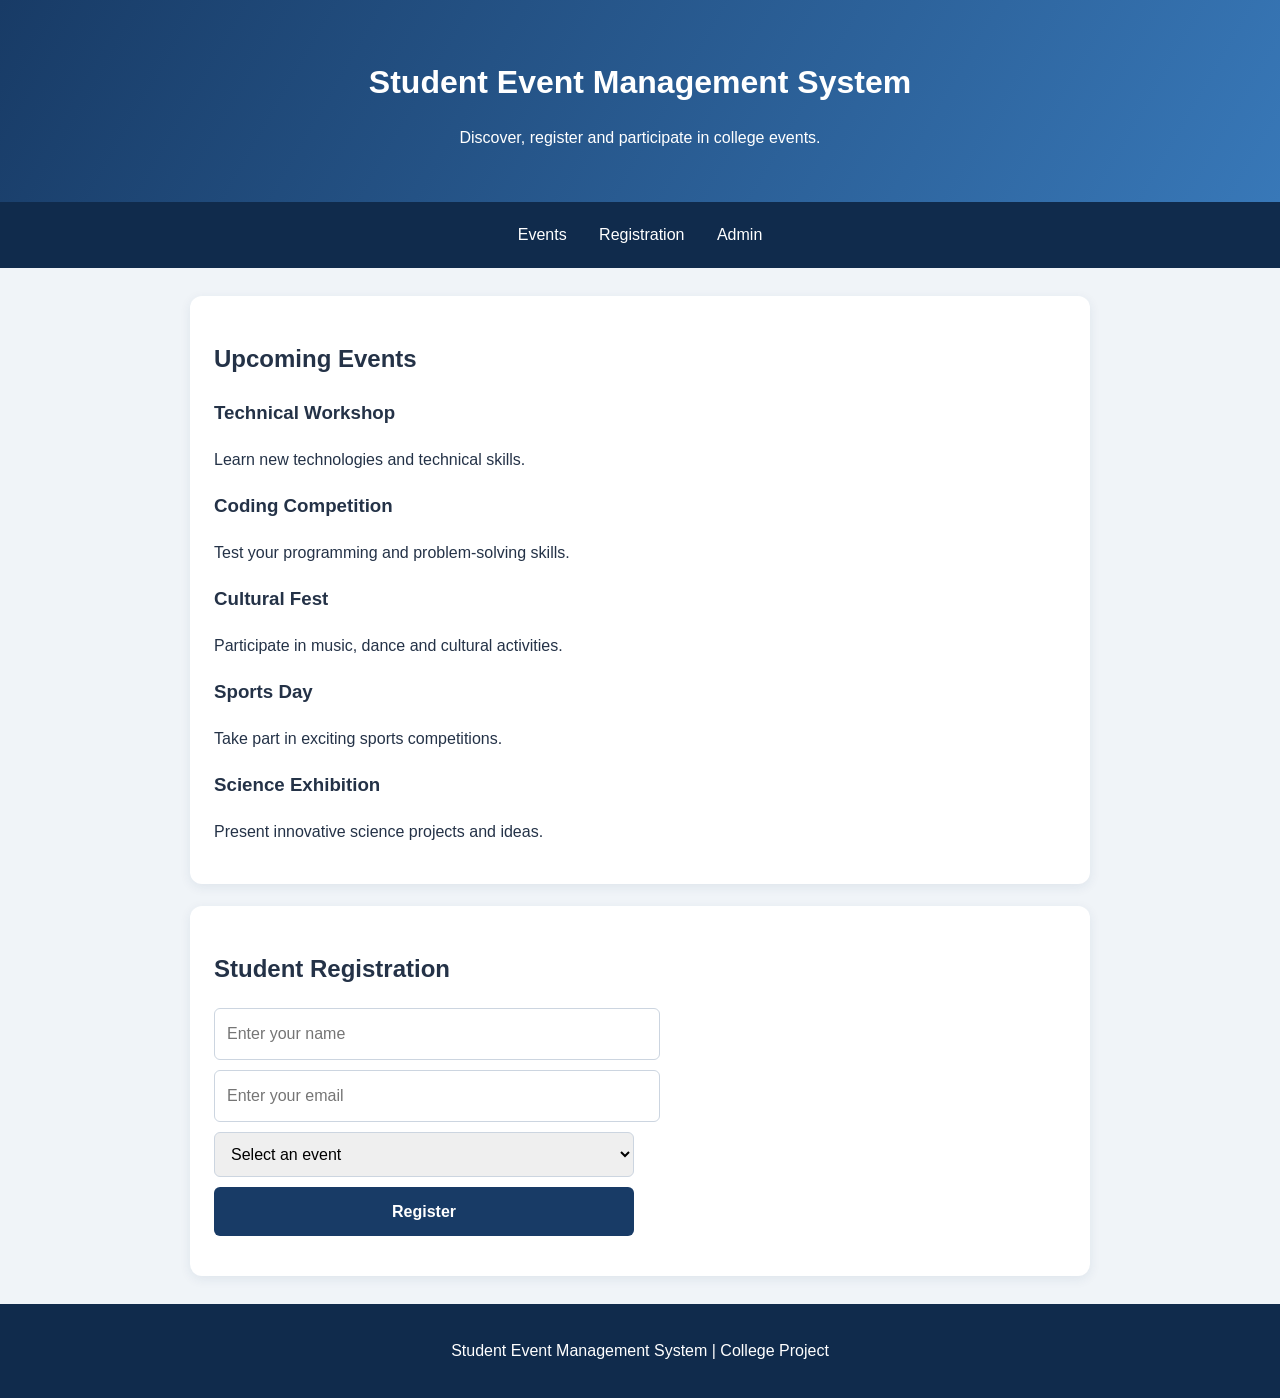
<file: index.html>
<!DOCTYPE html>
<html lang="en">
<head>
  <meta charset="UTF-8">
  <meta name="viewport" content="width=device-width, initial-scale=1.0">
  <title>Student Event Management System</title>
  <link rel="stylesheet" href="css/style.css">
</head>
<body>

  <header>
    <h1>Student Event Management System</h1>
    <p>Discover, register and participate in college events.</p>
  </header>

  <nav>
    <a href="#events">Events</a>
    <a href="#registration">Registration</a>
    <a href="admin.html">Admin</a>
  </nav>

  <main>
    <section id="events">
      <h2>Upcoming Events</h2>
      <div id="event-list">
        <p>Loading events...</p>
      </div>
    </section>

    <section id="registration">
      <h2>Student Registration</h2>

      <form id="registration-form">
        <input
          id="student-name"
          type="text"
          placeholder="Enter your name"
          required
        >

        <input
          id="student-email"
          type="email"
          placeholder="Enter your email"
          required
        >

        <select id="event-choice" required>
          <option value="">Select an event</option>
          <option value="Technical Workshop">Technical Workshop</option>
          <option value="Coding Competition">Coding Competition</option>
          <option value="Cultural Fest">Cultural Fest</option>
          <option value="Sports Day">Sports Day</option>
          <option value="Science Exhibition">Science Exhibition</option>
        </select>

        <button type="submit">Register</button>
      </form>

      <p id="registration-message" role="status"></p>
    </section>
  </main>

  <footer>
    <p>Student Event Management System | College Project</p>
  </footer>

  <script src="js/script.js"></script>
</body>
</html>
</file>
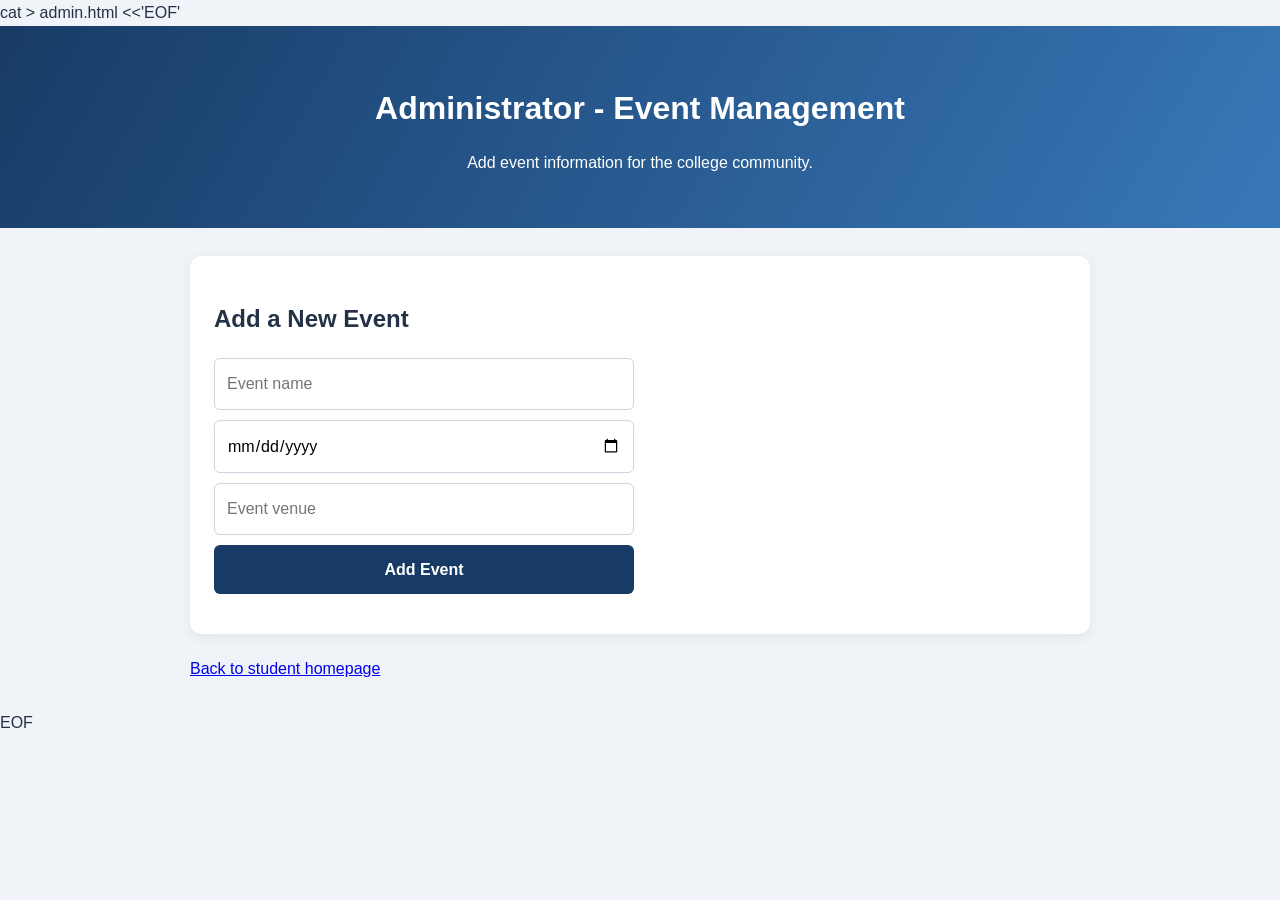
<file: admin.html>
cat > admin.html <<'EOF'
<!DOCTYPE html>
<html lang="en">
<head>
  <meta charset="UTF-8">
  <meta name="viewport" content="width=device-width, initial-scale=1.0">
  <title>Event Management</title>
  <link rel="stylesheet" href="css/style.css">
</head>
<body>
  <header>
    <h1>Administrator - Event Management</h1>
    <p>Add event information for the college community.</p>
  </header>

  <main>
    <section>
      <h2>Add a New Event</h2>
      <form id="event-form">
        <input id="event-name" placeholder="Event name" required>
        <input id="event-date" type="date" required>
        <input id="event-venue" placeholder="Event venue" required>
        <button type="submit">Add Event</button>
      </form>
      <p id="admin-message"></p>
      <ul id="admin-event-list"></ul>
    </section>

    <p><a href="index.html">Back to student homepage</a></p>
  </main>

  <script>
    const form = document.getElementById("event-form");
    const list = document.getElementById("admin-event-list");
    const message = document.getElementById("admin-message");

    form.addEventListener("submit", function (e) {
      e.preventDefault();

      const name = document.getElementById("event-name").value.trim();
      const date = document.getElementById("event-date").value;
      const venue = document.getElementById("event-venue").value.trim();

      const item = document.createElement("li");
      item.textContent = `${name} — ${date} — ${venue}`;
      list.appendChild(item);

      message.textContent = "Event added to this demo page.";
      form.reset();
    });
  </script>
</body>
</html>
EOF
</file>
<file: css/style.css>
cat > css/style.css <<'EOF'
* {
  box-sizing: border-box;
}

body {
  margin: 0;
  font-family: Arial, sans-serif;
  background: #f0f4f8;
  color: #243247;
  line-height: 1.6;
}

header {
  background: linear-gradient(120deg, #183b66, #3878b8);
  color: white;
  text-align: center;
  padding: 36px 16px;
}

header h1 {
  margin-bottom: 8px;
}

nav {
  background: #102b4c;
  padding: 15px;
  text-align: center;
}

nav a {
  display: inline-block;
  color: white;
  text-decoration: none;
  margin: 5px 14px;
}

nav a:hover {
  text-decoration: underline;
}

main {
  width: min(900px, 94%);
  margin: 28px auto;
}

section {
  background: white;
  padding: 24px;
  margin-bottom: 22px;
  border-radius: 12px;
  box-shadow: 0 3px 12px #183b6615;
}

article {
  background: #f4f8fc;
  border-left: 4px solid #3878b8;
  padding: 12px 16px;
  margin: 12px 0;
  border-radius: 5px;
}

input, select, button {
  display: block;
  width: 100%;
  max-width: 420px;
  padding: 12px;
  margin: 10px 0;
  border: 1px solid #ccd5e0;
  border-radius: 6px;
  font: inherit;
}

button {
  background: #183b66;
  color: white;
  border: none;
  cursor: pointer;
  font-weight: bold;
}

button:hover {
  background: #3878b8;
}

footer {
  background: #102b4c;
  color: white;
  text-align: center;
  padding: 18px;
}
EOF
</file>
